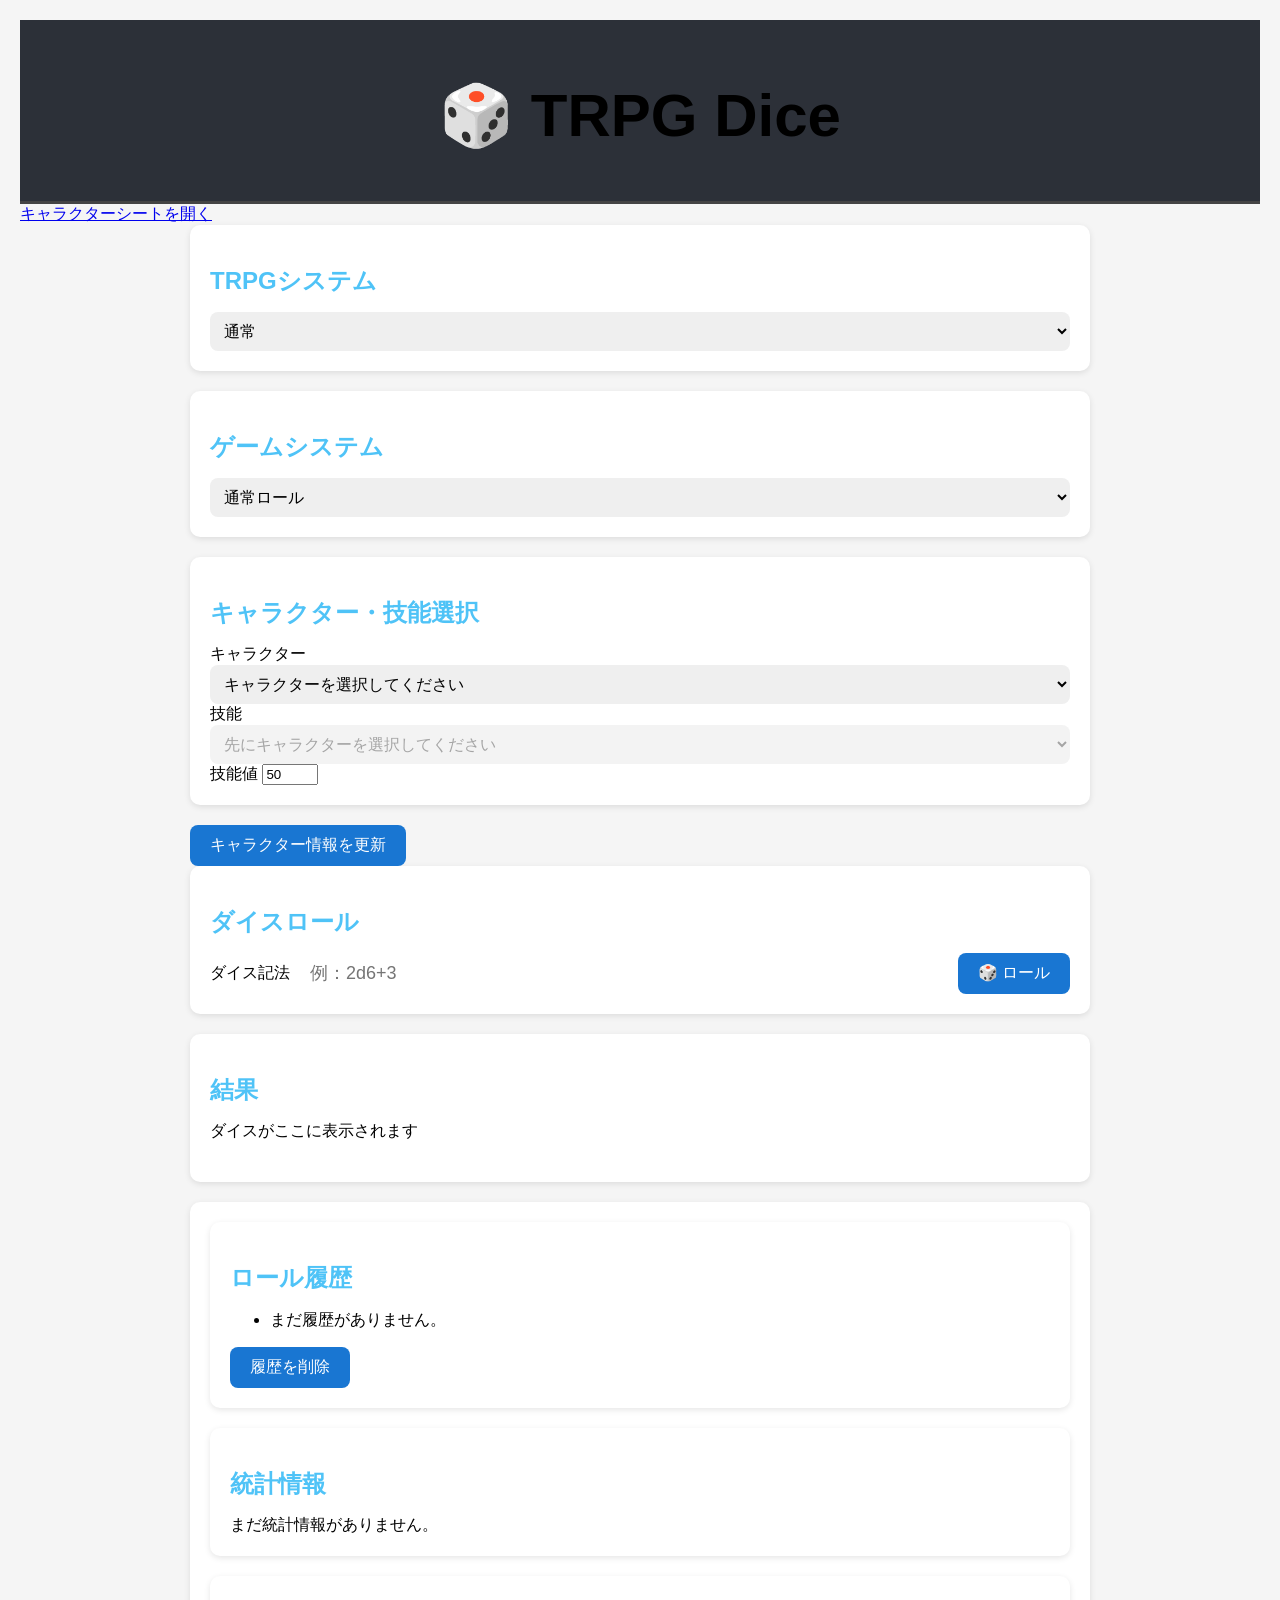
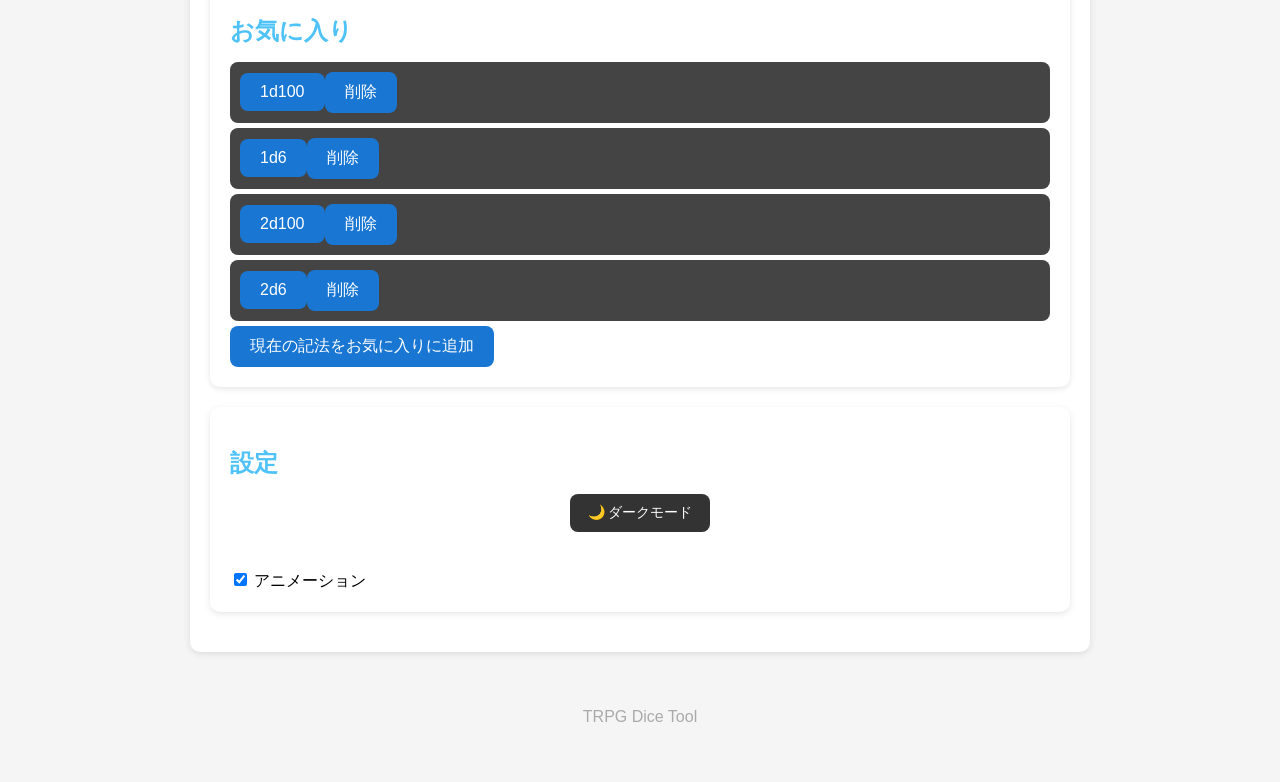
<file: index.html>
<!DOCTYPE html>
<html lang="ja">

<head>
    <meta charset="UTF-8">
    <meta name="viewport" content="width=device-width, initial-scale=1.0">
    <meta name="color-scheme" content="dark light">

    <title>TRPG Dice</title>

    <link rel="stylesheet" href="css/style.css">

   
</head>

<body>

<header>
    <h1>🎲 TRPG Dice</h1>
</header>

<nav>
  <a href="character.html">キャラクターシートを開く</a>
</nav>

<main>

  
    <!-- システム選択 -->
    <section id="system">

        <h2>TRPGシステム</h2>

        <select id="gameSystem">

            <option value="normal">通常</option>

            <option value="coc6">
                クトゥルフ神話TRPG 第6版
            </option>

            <option value="coc7">
                クトゥルフ神話TRPG 第7版
            </option>

            <option value="sw25">
                ソード・ワールド2.5
            </option>

            <option value="dx3">
                ダブルクロス3rd
            </option>

            <option value="shinobigami">
                シノビガミ
            </option>

            <option value="emoklore">
                エモクロア
            </option>

        </select>

    </section>


    
    <section>
    <h2>ゲームシステム</h2>

    <select id="gameSystem">
        <option value="normal">
            通常ロール
        </option>

        <option value="coc7">
            クトゥルフ神話TRPG 第7版
        </option>
    </select>
</section>

<section id="coc7Area">
    <label for="skillValue">技能値</label>

    <input
        id="skillValue"
        type="number"
        min="1"
        max="100"
        value="50"
    >

    <button id="saveSkillButton">
        技能値を保存
    </button>

    <p id="savedSkillList"></p>
</section>

<section id="characterSkillSection">
  <h2>キャラクター・技能選択</h2>

  <label for="characterSelect">
    キャラクター
  </label>

  <select id="characterSelect">
    <option value="">キャラクターを選択してください</option>
  </select>

  <label for="skillSelect">
    技能
  </label>

  <select id="skillSelect" disabled>
    <option value="">先にキャラクターを選択してください</option>
  </select>

  <label for="skillValue">
  技能値
</label>

<input
  type="number"
  id="skillValue"
  min="0"
  max="100"
  value="50"
  readonly
>
</section>

    <button id="reloadCharactersButton" type="button">
  キャラクター情報を更新
</button>

      <!-- 入力エリア -->


    <section id="dice-input">

        <h2>ダイスロール</h2>

        <div class="input-group">

            <label for="diceNotation">
                ダイス記法
            </label>

            <input
                id="diceNotation"
                type="text"
                placeholder="例：2d6+3"
                autocomplete="off">

            <button id="rollButton">
                🎲 ロール
            </button>

        </div>

    </section>

    <!-- 出目 -->
    <section id="result">

        <h2>結果</h2>

        <div id="diceArea">

            ダイスがここに表示されます

        </div>

        <div id="modifierArea"></div>

        <div id="totalArea"></div>

        <div id="judgeArea"></div>

    </section>


    <!-- ログ -->
    <section id="history">
        <section>
    <h2>ロール履歴</h2>

    <ul id="historyList"></ul>

    <button id="clearHistoryButton">
        履歴を削除
    </button>
</section>

       


    <!-- 統計 -->
    <section>
    <h2>統計情報</h2>

    <div id="statisticsArea">
        まだ統計情報がありません。
    </div>
</section>


    <!-- お気に入り -->
   <section>
    <h2>お気に入り</h2>

    <div id="favoriteList"></div>

    <button id="saveFavorite">
        現在の記法をお気に入りに追加
    </button>
</section>

    <!-- 設定 -->
    <section id="settings">

        <h2>設定</h2>

        <label>

<button id="themeToggle" type="button">
  🌙 ダークモード
</button>

        </label>

        <br>

        <label>

            <input
                type="checkbox"
                id="animation"
                checked>

            アニメーション

        </label>

    </section>

</main>

<footer>

    <p>

        TRPG Dice Tool

    </p>

</footer>

<script type="module" src="js/app.js"></script>
    
</body>

</html>
</file>
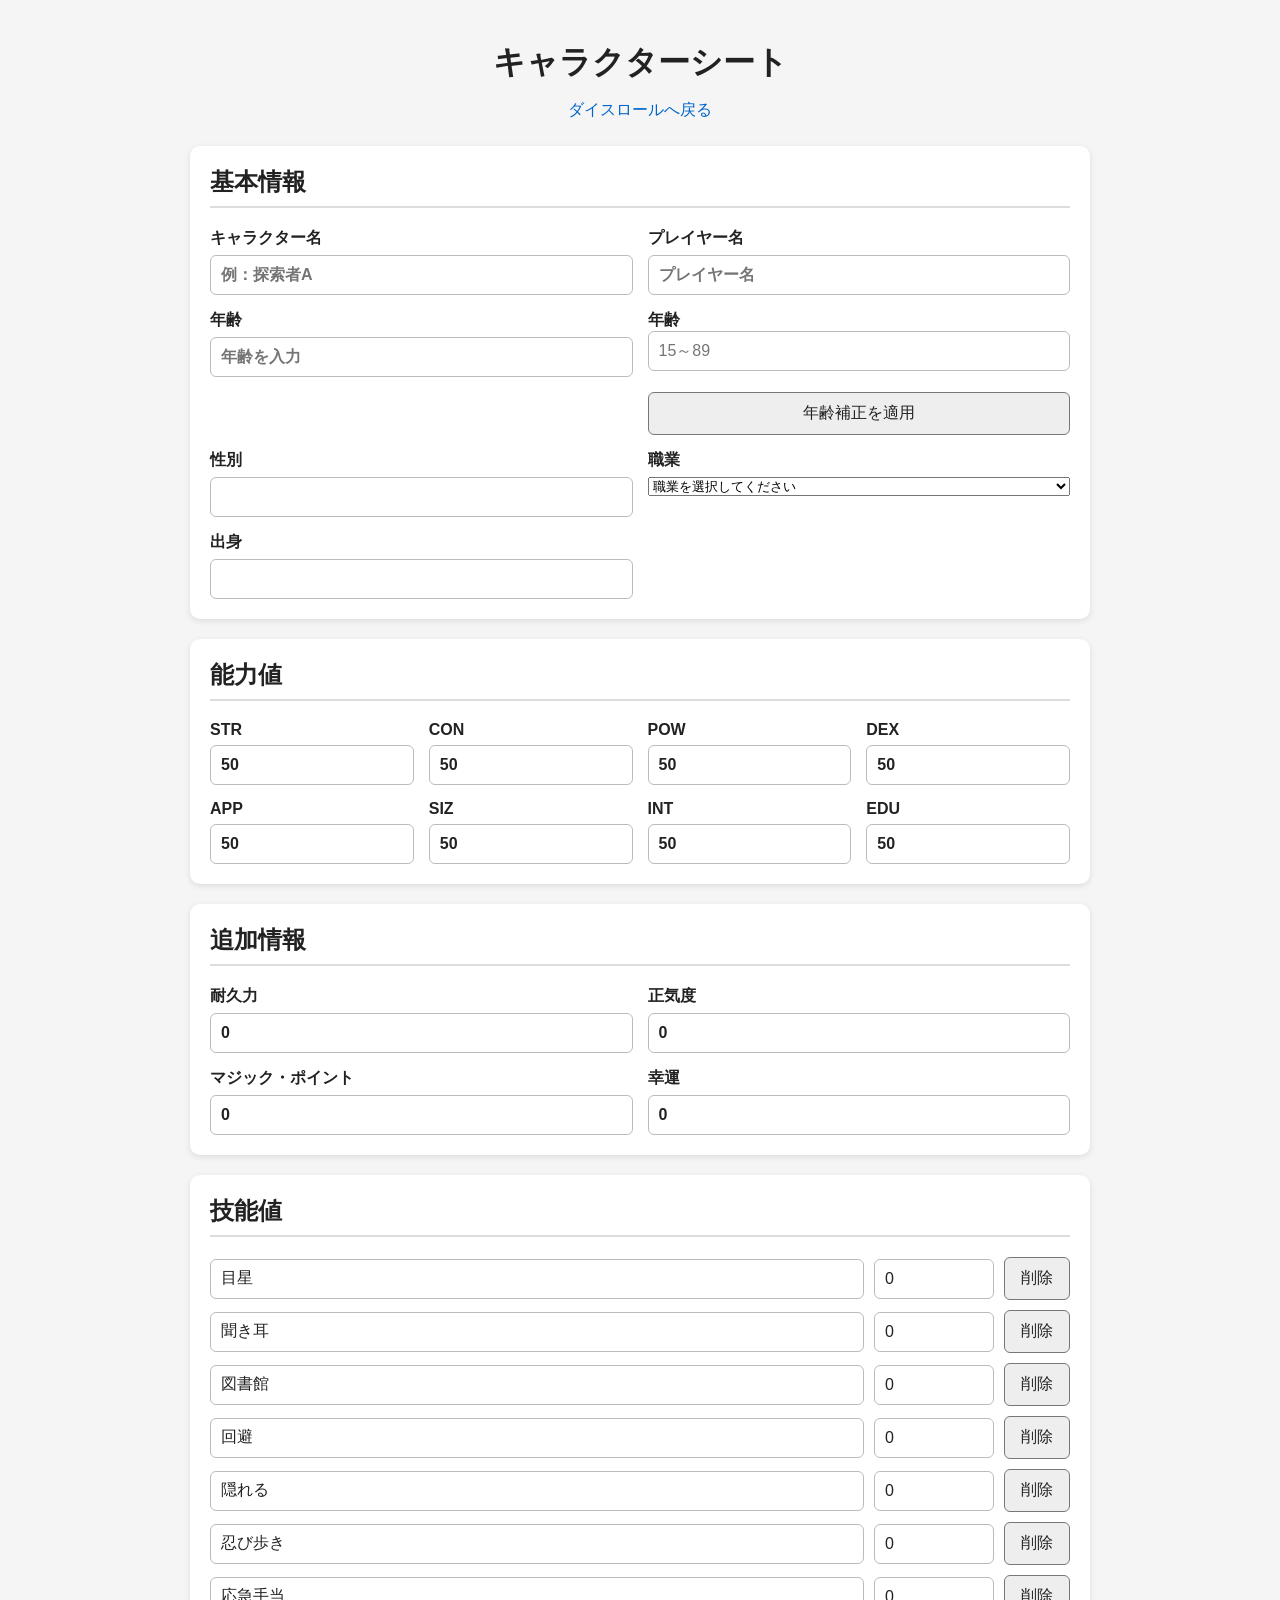
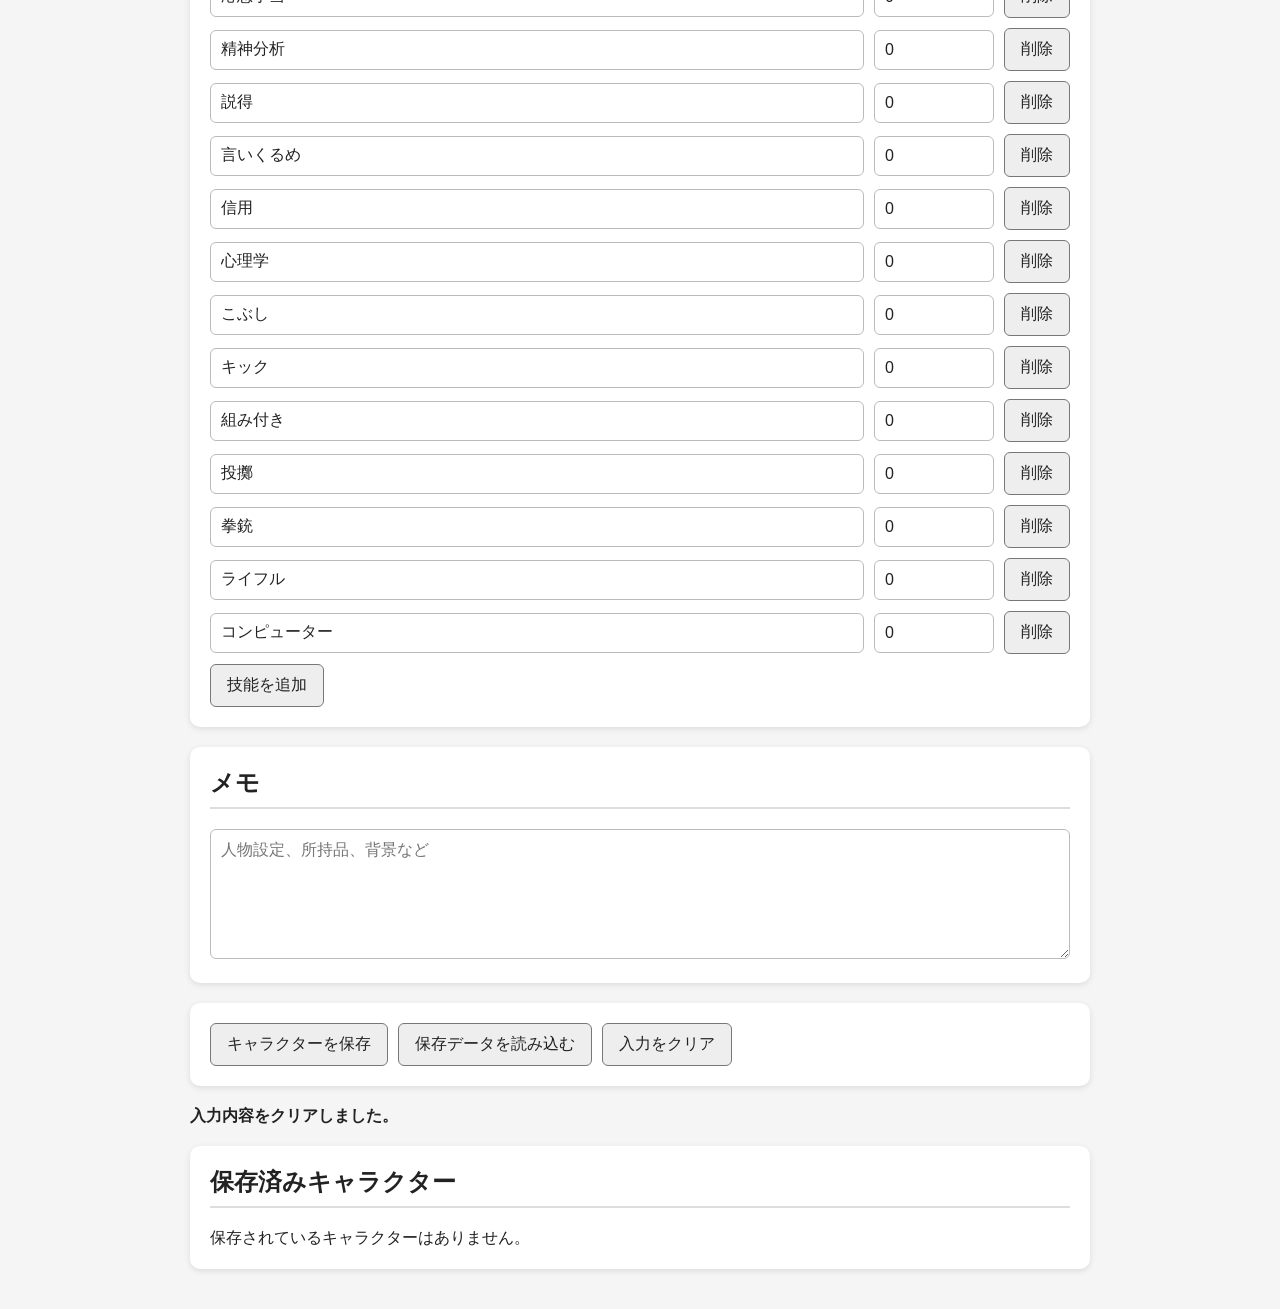
<file: character.html>
<!DOCTYPE html>
<html lang="ja">
<head>
  <meta charset="UTF-8">
  <meta name="viewport" content="width=device-width, initial-scale=1.0">

  <title>キャラクターシート</title>

  <link rel="stylesheet" href="css/character.css">
  <script type="module" src="js/character.js" defer></script>
</head>

<body>
  <header>
    <h1>キャラクターシート</h1>

    <nav>
      <a href="index.html">ダイスロールへ戻る</a>
    </nav>
  </header>

  <main>
    <!-- 基本情報 -->
    <section>
      <h2>基本情報</h2>

      <div class="form-grid">
        <label>
          キャラクター名
          <input type="text" id="characterName" placeholder="例：探索者A">
        </label>

        <label>
          プレイヤー名
          <input type="text" id="playerName" placeholder="プレイヤー名">
        </label>

        <label>
  年齢
  <input
    type="number"
    id="age"
    min="15"
    max="90"
    placeholder="年齢を入力"
  >
</label>

        <div class="form-group">
  <label for="age">年齢</label>
  <input
    type="number"
    
    min="15"
    max="89"
    placeholder="15～89"
  >
</div>

<p id="ageAdjustmentMessage"></p>

<button type="button" id="applyAgeAdjustmentButton">
  年齢補正を適用
</button>

        <label>
          性別
          <input type="text" id="gender">
        </label>

       <label>
  職業
  <select id="occupation">
    <option value="">職業を選択してください</option>

    <option value="探偵">探偵</option>
    <option value="医師">医師</option>
    <option value="警察官">警察官</option>
    <option value="ジャーナリスト">ジャーナリスト</option>
    <option value="大学教授">大学教授</option>
    <option value="エンジニア">エンジニア</option>
    <option value="学生">学生</option>
    <option value="作家">作家</option>

    <!-- 追加職業 -->
    <option value="教師">教師</option>
    <option value="看護師">看護師</option>
    <option value="弁護士">弁護士</option>
    <option value="消防士">消防士</option>
    <option value="軍人">軍人</option>
    <option value="ジャーナリスト助手">ジャーナリスト助手</option>
    <option value="写真家">写真家</option>
    <option value="芸術家">芸術家</option>
    <option value="ミュージシャン">ミュージシャン</option>
    <option value="俳優">俳優</option>
    <option value="スポーツ選手">スポーツ選手</option>
    <option value="料理人">料理人</option>
    <option value="農家">農家</option>
    <option value="運転手">運転手</option>
    <option value="パイロット">パイロット</option>
    <option value="プログラマー">プログラマー</option>
    <option value="研究者">研究者</option>
    <option value="大学生">大学生</option>
    <option value="記者">記者</option>
    <option value="営業職">営業職</option>
    <option value="会社員">会社員</option>
    <option value="店員">店員</option>
    <option value="警備員">警備員</option>
    <option value="探検家">探検家</option>
    <option value="考古学者">考古学者</option>
    <option value="司書">司書</option>
    <option value="宗教家">宗教家</option>
    <option value="犯罪者">犯罪者</option>
    <option value="私立探偵">私立探偵</option>
    <option value="無職">無職</option>
  </select>
</label>

        <label>
          出身
          <input type="text" id="birthplace">
        </label>
      </div>
    </section>

    <div id="ageAdjustmentMessage"></div>

    <!-- 能力値 -->
    <section>
      <h2>能力値</h2>

      <div class="form-grid ability-grid">
        <label>
          STR
          <input type="number" id="STR" min="0" max="100" value="50">
        </label>

        <label>
          CON
          <input type="number" id="CON" min="0" max="100" value="50">
        </label>

        <label>
          POW
          <input type="number" id="POW" min="0" max="100" value="50">
        </label>

        <label>
          DEX
          <input type="number" id="DEX" min="0" max="100" value="50">
        </label>

        <label>
          APP
          <input type="number" id="APP" min="0" max="100" value="50">
        </label>

        <label>
          SIZ
          <input type="number" id="SIZ" min="0" max="100" value="50">
        </label>

        <label>
          INT
          <input type="number" id="INT" min="0" max="100" value="50">
        </label>

        <label>
          EDU
          <input type="number" id="EDU" min="0" max="100" value="50">
        </label>
      </div>
    </section>

    <!-- 追加情報 -->
    <section>
      <h2>追加情報</h2>

      <div class="form-grid">
        <label>
          耐久力
          <input type="number" id="hp" min="0" value="10">
        </label>

        <label>
          正気度
          <input type="number" id="san" min="0" value="50">
        </label>

        <label>
          マジック・ポイント
          <input type="number" id="mp" min="0" value="10">
        </label>

        <label>
          幸運
          <input type="number" id="luck" min="0" value="50">
        </label>
      </div>
    </section>

    <!-- 技能値 -->
    <section>
      <h2>技能値</h2>

      <div id="skillList"></div>

      <button id="addSkillButton" type="button">
        技能を追加
      </button>
    </section>

    <!-- メモ -->
    <section>
      <h2>メモ</h2>

      <textarea id="notes" rows="6"
        placeholder="人物設定、所持品、背景など"></textarea>
    </section>

    <!-- 操作 -->
    <section class="actions">
      <button id="saveButton" type="button">
        キャラクターを保存
      </button>

      <button id="loadButton" type="button">
        保存データを読み込む
      </button>

      <button id="clearButton" type="button">
        入力をクリア
      </button>
    </section>

    <p id="message"></p>

    <!-- 保存済みキャラクター -->
    <section>
      <h2>保存済みキャラクター</h2>
      <div id="characterList"></div>
    </section>
  </main>
</body>
</html>
</file>
<file: css/style.css>
```css
/* ===========================
   基本設定
=========================== */

*{
    margin:0;
    padding:0;
    box-sizing:border-box;
}

body {
  margin: 0;
  padding: 20px;
  font-family: sans-serif;
  background-color: #f5f5f5;
}

/* ===========================
   ヘッダー
=========================== */

header{

    background:#2c3038;

    padding:20px;

    text-align:center;

    font-size:30px;

    border-bottom:3px solid #444;

}

header h1 {
  text-align: center;
  margin-bottom: 30px;
}

/* ===========================
   メイン
=========================== */

main {
   
  width: 100%;
   
  max-width: 900px;
   
  margin: 0 auto;
   
}


/* ===========================
   各セクション
=========================== */

section {
   
  width: 100%;
   
  box-sizing: border-box;
   
  margin: 0 auto 20px;
   
  padding: 20px;
   
  background-color: white;
   
  border-radius: 10px;
   
  box-shadow: 0 2px 6px rgba(0, 0, 0, 0.1);
   
}

section h2{

    margin-bottom:15px;

    color:#4fc3f7;

}

/* ===========================
   入力欄
=========================== */

.input-group{

    display:flex;

    flex-wrap:wrap;

    gap:10px;

    align-items:center;

}

input[type=text]{

    flex:1;

    min-width:220px;

    padding:10px;

    font-size:18px;

    border-radius:8px;

    border:none;

    outline:none;

}

select{

    width:100%;

    padding:10px;

    font-size:16px;

    border-radius:8px;

    border:none;

}

/* ===========================
   ボタン
=========================== */

button{

    padding:10px 20px;

    border:none;

    border-radius:8px;

    background:#1976d2;

    color:white;

    cursor:pointer;

    font-size:16px;

    transition:.2s;

}

button:hover{

    background:#2196f3;

    transform:scale(1.05);

}

button:active{

    transform:scale(.95);

}

/* ===========================
   出目
=========================== */

#diceArea{

    display:flex;

    flex-wrap:wrap;

    gap:10px;

    margin-bottom:20px;

}

/* ダイス */

.dice{

    width:60px;

    height:60px;

    background:#424242;

    border-radius:10px;

    display:flex;

    justify-content:center;

    align-items:center;

    font-size:24px;

    font-weight:bold;

    transition:.3s;

}

/* ダイスの基本表示 */
.dice {
    display: inline-block;
    padding: 8px 12px;
    margin: 4px;
    border: 2px solid;
    border-radius: 8px;
    font-weight: bold;
}

/* ダイスの状態ごとの色 */
.dice-critical {
    color: red;
    border-color: red;
    background-color: #ffe5e5;
}

.dice-fumble {
    color: darkred;
    border-color: darkred;
    background-color: #ffcccc;
}

.dice-success {
    color: green;
    border-color: green;
    background-color: #e5ffe5;
}

.dice-failure {
    color: orange;
    border-color: orange;
    background-color: #fff0d5;
}

/* アニメーション */
.dice-animation {
    animation: diceRoll 0.5s ease;
}

@keyframes diceRoll {
    0% {
        transform: rotate(0deg) scale(0.5);
        opacity: 0;
    }

    50% {
        transform: rotate(180deg) scale(1.2);
        opacity: 0.7;
    }

    100% {
        transform: rotate(360deg) scale(1);
        opacity: 1;
    }
}
/* 最大値 */

.max{

    background:#FFD700;

    color:black;

}

/* 1 */

.min{

    background:#e53935;

}

/* 通常 */

.normal{

    background:#616161;

}

/* ===========================
   判定表示
=========================== */

#judgeArea{

    font-size:28px;

    text-align:center;

    margin-top:20px;

    font-weight:bold;

}

/* ===========================
   合計
=========================== */

#totalArea{

    font-size:26px;

    margin-top:10px;

    text-align:center;

}

/* ===========================
   履歴
=========================== */

#historyList{

    max-height:300px;

    overflow-y:auto;

}

.history-item{

    padding:10px;

    margin-bottom:8px;

    border-radius:8px;

    background:#3a3d43;

}

/* ===========================
   お気に入り
=========================== */

.favorite-item{

    margin:5px 0;

    padding:10px;

    background:#444;

    border-radius:8px;

    cursor:pointer;

}

.favorite-item:hover{

    background:#555;

}

/* ===========================
   統計
=========================== */

#statisticsArea{

    display:grid;

    grid-template-columns:repeat(2,1fr);

    gap:10px;

}

.stat-card{

    background:#3a3d43;

    padding:15px;

    border-radius:8px;

    text-align:center;

}

/* ===========================
   フッター
=========================== */

footer{

    text-align:center;

    padding:20px;

    color:#aaa;

}

/* ===========================
   アニメーション
=========================== */

@keyframes shake{

0%{

transform:rotate(0deg);

}

20%{

transform:rotate(-15deg);

}

40%{

transform:rotate(15deg);

}

60%{

transform:rotate(-15deg);

}

80%{

transform:rotate(15deg);

}

100%{

transform:rotate(0deg);

}

}

.rollAnimation{

    animation:shake .6s;

}

/* ===========================
   レスポンシブ
=========================== */

@media(max-width:768px){

header{

font-size:22px;

}

.input-group{

flex-direction:column;

}

button{

width:100%;

}

input[type=text]{

width:100%;

}

#statisticsArea{

grid-template-columns:1fr;

}

.dice{

width:50px;

height:50px;

font-size:20px;

}

}

/* 判定結果の色 */

#judgeArea.judge-critical {
    color: red;
    font-weight: bold;
}

#judgeArea.judge-extreme {
    color: purple;
    font-weight: bold;
}

#judgeArea.judge-hard {
    color: blue;
    font-weight: bold;
}

#judgeArea.judge-regular {
    color: green;
    font-weight: bold;
}

#judgeArea.judge-failure {
    color: orange;
    font-weight: bold;
}

#judgeArea.judge-fumble {
    color: darkred;
    font-weight: bold;
}

/* =========================================
   スマートフォン向けレイアウト
========================================= */

@media screen and (max-width: 600px) {

    body {
        margin: 0;
        padding: 10px;
        font-size: 16px;
    }

    main {
        width: 100%;
        max-width: 100%;
        margin: 0 auto;
    }

    section {
        width: 100%;
        box-sizing: border-box;
        margin-bottom: 16px;
        padding: 14px;
    }

    h1 {
        font-size: 24px;
        text-align: center;
    }

    h2 {
        font-size: 20px;
    }

    /* 入力欄 */
    input[type="text"],
    input[type="number"],
    select {
        width: 100%;
        min-height: 44px;
        box-sizing: border-box;
        font-size: 16px;
        margin-top: 6px;
        margin-bottom: 10px;
    }

    /* ボタン */
    button {
        min-height: 44px;
        padding: 10px 14px;
        font-size: 16px;
        margin: 4px 2px;
    }

    /* ダイス表示 */
    #diceArea {
        display: flex;
        flex-wrap: wrap;
        justify-content: center;
        gap: 6px;
    }

    .dice {
        min-width: 42px;
        min-height: 42px;
        box-sizing: border-box;
        display: inline-flex;
        align-items: center;
        justify-content: center;
        padding: 8px;
        margin: 2px;
        font-size: 18px;
    }

    /* 合計値・修正値 */
    #modifierArea,
    #totalArea,
    #judgeArea {
        font-size: 18px;
        overflow-wrap: anywhere;
    }

    /* 履歴 */
    #historyList {
        padding-left: 0;
        list-style: none;
    }

    #historyList li {
        padding: 10px 0;
        border-bottom: 1px solid #ccc;
        overflow-wrap: anywhere;
        line-height: 1.6;
    }

    /* お気に入り・技能値 */
    #favoriteList > div,
    #savedSkillList > div {
        display: flex;
        flex-wrap: wrap;
        align-items: center;
        gap: 6px;
        margin-bottom: 8px;
    }
   
/*キャラクター選択・キャラクタースキル選択*/
   #characterSkillSection select,
#characterSkillSection input {
  width: 100%;
  min-height: 44px;
  margin-bottom: 12px;
}

@media screen and (max-width: 600px) {
  #characterSkillSection {
    padding: 15px;
  }

  #characterSkillSection select,
  #characterSkillSection input {
    font-size: 16px;
  }
}

    /* 横幅が大きくなりすぎる文字を折り返す */
    #favoriteList,
    #savedSkillList,
    #statisticsArea {
        overflow-wrap: anywhere;
        word-break: break-word;
    }
}

/* =========================
   ダークモード切替ボタン
========================= */

#themeToggle {
  display: block;
  margin: 0 auto 20px;
  padding: 10px 18px;
  border: none;
  border-radius: 8px;
  background-color: #333;
  color: white;
  cursor: pointer;
  font-size: 14px;
}

#themeToggle:hover {
  opacity: 0.8;
}

/* =========================
   ダークモード
========================= */

/* ダークモード時のページ全体 */
body.dark-mode {
  background-color: #181818 !important;
  color: #eeeeee;
  min-height: 100vh;
}

/* HTML全体の背景 */
html:has(body.dark-mode) {
  background-color: #181818;
}

/* メイン領域 */
body.dark-mode main {
  background-color: transparent;
}

/* セクション */
body.dark-mode section {
  background-color: #252525 !important;
  color: #eeeeee;
}

/* ヘッダー */
body.dark-mode header {
  background-color: transparent;
  color: #eeeeee;
}

/* 入力欄 */
body.dark-mode input,
body.dark-mode select,
body.dark-mode textarea {
  background-color: #333333 !important;
  color: #ffffff !important;
  border-color: #666666;
}

/* 結果表示・履歴・統計など */
body.dark-mode #diceArea,
body.dark-mode #totalArea,
body.dark-mode #judgeArea,
body.dark-mode #statisticsArea,
body.dark-mode #historyList,
body.dark-mode #favoriteList,
body.dark-mode #savedSkillList {
  background-color: #303030;
  color: #eeeeee;
}

/* リスト項目 */
body.dark-mode li {
  background-color: #333333;
  color: #eeeeee;
}
```
</file>
<file: css/character.css>
* {
  box-sizing: border-box;
}

body {
  margin: 0;
  padding: 20px;
  font-family: sans-serif;
  background-color: #f5f5f5;
  color: #222;
}

header {
  text-align: center;
  margin-bottom: 25px;
}

header h1 {
  margin-bottom: 15px;
}

nav a {
  color: #0066cc;
  text-decoration: none;
}

main {
  width: 100%;
  max-width: 900px;
  margin: 0 auto;
}

section {
  margin-bottom: 20px;
  padding: 20px;
  background-color: white;
  border-radius: 10px;
  box-shadow: 0 2px 6px rgba(0, 0, 0, 0.1);
}

h2 {
  margin-top: 0;
  border-bottom: 2px solid #ddd;
  padding-bottom: 8px;
}

.form-grid {
  display: grid;
  grid-template-columns: repeat(2, minmax(0, 1fr));
  gap: 15px;
}

.ability-grid {
  grid-template-columns: repeat(4, minmax(0, 1fr));
}

label {
  display: flex;
  flex-direction: column;
  gap: 6px;
  font-weight: bold;
}

input,
textarea,
button {
  font: inherit;
}

input,
textarea {
  width: 100%;
  padding: 10px;
  border: 1px solid #bbb;
  border-radius: 6px;
  background-color: white;
  color: #222;
}

textarea {
  resize: vertical;
}

button {
  padding: 10px 16px;
  border: 1px solid #777;
  border-radius: 6px;
  background-color: #eeeeee;
  color: #222;
  cursor: pointer;
}

button:hover {
  opacity: 0.8;
}

.actions {
  display: flex;
  flex-wrap: wrap;
  gap: 10px;
}

.skill-row {
  display: grid;
  grid-template-columns: 1fr 120px auto;
  gap: 10px;
  margin-bottom: 10px;
  align-items: center;
}

.skill-row input {
  min-width: 0;
}

.remove-skill {
  white-space: nowrap;
}

#message {
  min-height: 1.5em;
  font-weight: bold;
}

.saved-character {
  display: flex;
  justify-content: space-between;
  align-items: center;
  gap: 10px;
  padding: 10px;
  margin-bottom: 10px;
  background-color: #eeeeee;
  border-radius: 6px;
}

.saved-character span {
  overflow-wrap: anywhere;
}

/* ダークモード */
body.dark-mode {
  background-color: #181818;
  color: #eeeeee;
}

body.dark-mode section {
  background-color: #252525;
  color: #eeeeee;
  box-shadow: 0 2px 6px rgba(255, 255, 255, 0.08);
}

body.dark-mode input,
body.dark-mode textarea {
  background-color: #333333;
  color: #ffffff;
  border-color: #666666;
}

body.dark-mode button {
  background-color: #444444;
  color: #ffffff;
  border-color: #777777;
}

body.dark-mode h2 {
  border-color: #555555;
}

body.dark-mode .saved-character {
  background-color: #333333;
}

body.dark-mode nav a {
  color: #80bfff;
}

/* スマートフォン対応 */
@media screen and (max-width: 600px) {
  body {
    padding: 10px;
  }

  section {
    padding: 15px;
  }

  .form-grid,
  .ability-grid {
    grid-template-columns: 1fr 1fr;
  }

  .skill-row {
    grid-template-columns: 1fr 90px;
  }

  .remove-skill {
    grid-column: 1 / -1;
  }

  .actions {
    flex-direction: column;
  }

  .actions button,
  #addSkillButton {
    width: 100%;
    min-height: 44px;
  }

  .saved-character {
    align-items: stretch;
    flex-direction: column;
  }

  .saved-character button {
    width: 100%;
    min-height: 44px;
  }
}
</file>
